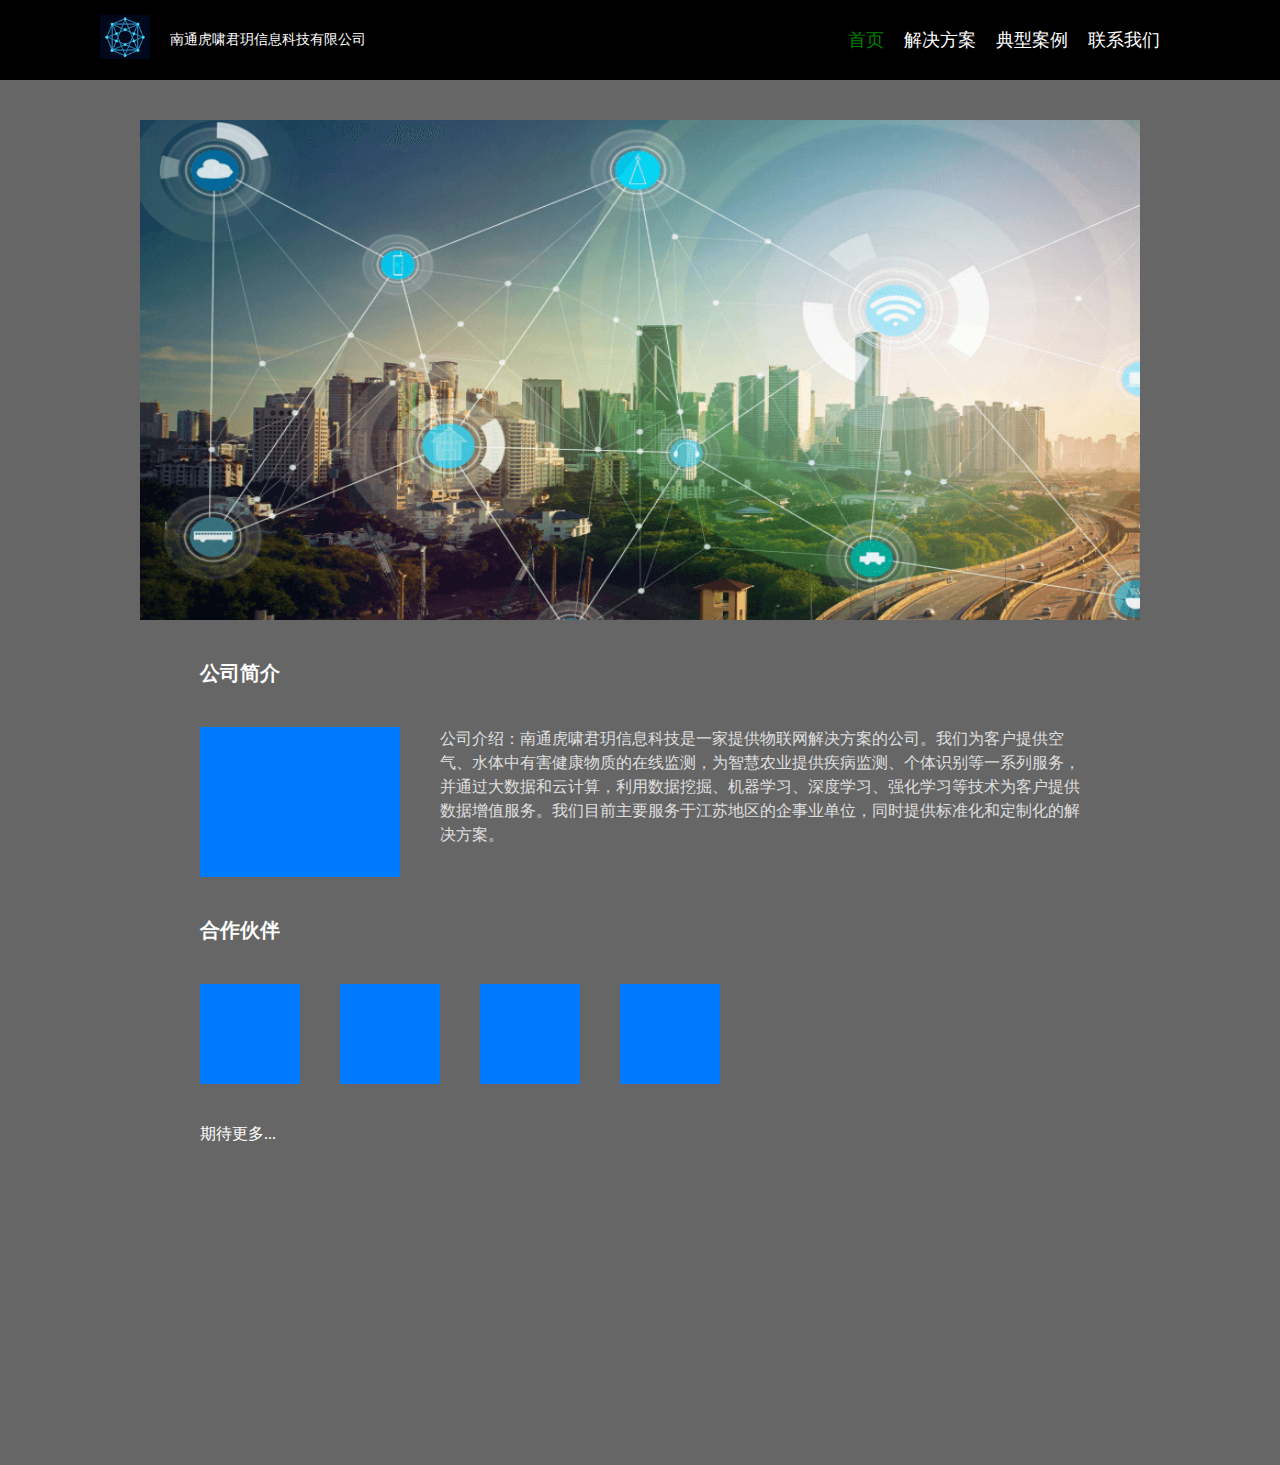
<file: index.html>
<!DOCTYPE html>
<html lang="en">
<head>
  <meta charset="UTF-8">
  <title>首页</title>
  <link rel="stylesheet" type="text/css" href="swiper-4.3.2.min.css">
  <link rel="stylesheet" type="text/css" href="style.css">
</head>
<body>
  <div class="header">

    <div class="company-name">
      <div class="logo"></div>
      南通虎啸君玥信息科技有限公司
    </div>
    <ul>
      <li class="active"><a href="#">首页</a></li>
      <!--<li><a href="product.html">产品中心</a></li>-->
      <li><a href="solution.html">解决方案</a></li>
      <li><a href="case.html">典型案例</a></li>
      <li><a href="contact.html">联系我们</a></li>
    </ul>
  </div>
  <div class="main">
    <div class="swiper-container">
      <div class="swiper-wrapper">
        <div class="swiper-slide"></div>
        <div class="swiper-slide"></div>
        <div class="swiper-slide"></div>
        <div class="swiper-slide"></div>
      </div>
    </div>
    <div class="company-desp">
      <div class="title">公司简介</div>
      <div class="company">
        <div class="logo"></div>
        <div class="details">
          公司介绍：南通虎啸君玥信息科技是一家提供物联网解决方案的公司。我们为客户提供空气、水体中有害健康物质的在线监测，为智慧农业提供疾病监测、个体识别等一系列服务，并通过大数据和云计算，利用数据挖掘、机器学习、深度学习、强化学习等技术为客户提供数据增值服务。我们目前主要服务于江苏地区的企事业单位，同时提供标准化和定制化的解决方案。
        </div>
      </div>
    </div>
    <div class="aliment">
      <div class="al-title">合作伙伴</div>
      <div class="el-container">
        <div class="al-element"></div>
        <div class="al-element"></div>
        <div class="al-element"></div>
        <div class="al-element"></div>
      </div>
    </div>
    <div class="more">期待更多...</div>
  </div>
  <div class="footer"></div>
  <script src="jquery.js"></script>
  <script src="swiper-4.3.2.min.js"></script>
  <script>
    var mySwiper = new Swiper('.swiper-container', {
      autoplay: true,//可选选项，自动滑动
    })
  </script>
</body>
</html>
</file>
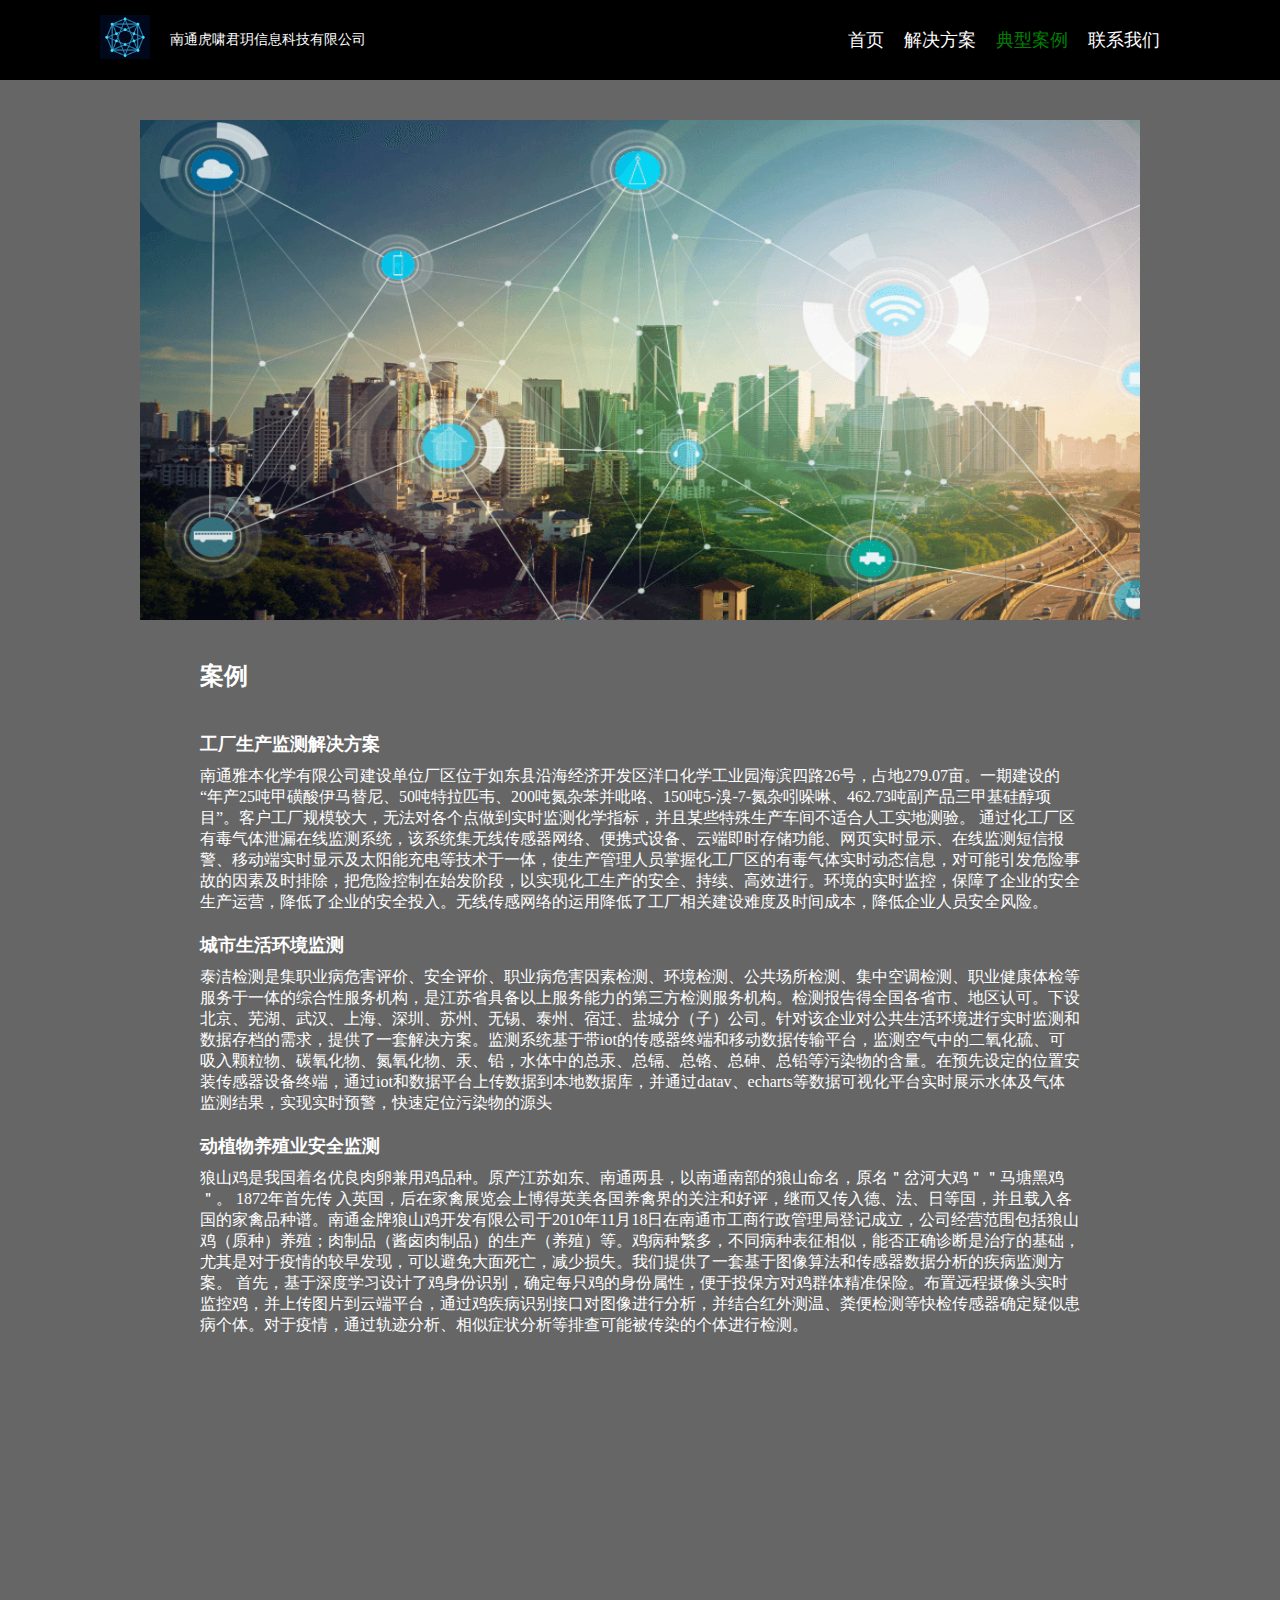
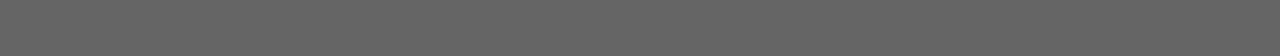
<file: case.html>
<!DOCTYPE html>
<html lang="en">
<head>
  <meta charset="UTF-8">
  <title>典型案例</title>
  <link rel="stylesheet" type="text/css" href="swiper-4.3.2.min.css">
  <link rel="stylesheet" type="text/css" href="style.css">
</head>
<body>
  <div class="header">

    <div class="company-name">
      <div class="logo"></div>
      南通虎啸君玥信息科技有限公司
    </div>
    <ul>
      <li><a href="index.html">首页</a></li>
      <!--<li><a href="product.html">产品中心</a></li>-->
      <li><a href="solution.html">解决方案</a></li>
      <li class="active"><a href="case.html">典型案例</a></li>
      <li><a href="contact.html">联系我们</a></li>
    </ul>
  </div>
  <div class="main">
    <div class="swiper-container">
      <div class="swiper-wrapper">
        <div class="swiper-slide"></div>
        <div class="swiper-slide"></div>
        <div class="swiper-slide"></div>
        <div class="swiper-slide"></div>
      </div>
    </div>
    <div class="case-container">
      <div class="title">案例</div>
      <ul class="case-list">
        <li class="case-list-item">
          <div class="sub-title">工厂生产监测解决方案</div>
          <div class="details">
            南通雅本化学有限公司建设单位厂区位于如东县沿海经济开发区洋口化学工业园海滨四路26号，占地279.07亩。一期建设的“年产25吨甲磺酸伊马替尼、50吨特拉匹韦、200吨氮杂苯并吡咯、150吨5-溴-7-氮杂吲哚啉、462.73吨副产品三甲基硅醇项目”。客户工厂规模较大，无法对各个点做到实时监测化学指标，并且某些特殊生产车间不适合人工实地测验。
            通过化工厂区有毒气体泄漏在线监测系统，该系统集无线传感器网络、便携式设备、云端即时存储功能、网页实时显示、在线监测短信报警、移动端实时显示及太阳能充电等技术于一体，使生产管理人员掌握化工厂区的有毒气体实时动态信息，对可能引发危险事故的因素及时排除，把危险控制在始发阶段，以实现化工生产的安全、持续、高效进行。环境的实时监控，保障了企业的安全生产运营，降低了企业的安全投入。无线传感网络的运用降低了工厂相关建设难度及时间成本，降低企业人员安全风险。
          </div>
        </li>
        <li class="case-list-item">
          <div class="sub-title">城市生活环境监测</div>
          <div class="details">
            泰洁检测是集职业病危害评价、安全评价、职业病危害因素检测、环境检测、公共场所检测、集中空调检测、职业健康体检等服务于一体的综合性服务机构，是江苏省具备以上服务能力的第三方检测服务机构。检测报告得全国各省市、地区认可。下设北京、芜湖、武汉、上海、深圳、苏州、无锡、泰州、宿迁、盐城分（子）公司。针对该企业对公共生活环境进行实时监测和数据存档的需求，提供了一套解决方案。监测系统基于带iot的传感器终端和移动数据传输平台，监测空气中的二氧化硫、可吸入颗粒物、碳氧化物、氮氧化物、汞、铅，水体中的总汞、总镉、总铬、总砷、总铅等污染物的含量。在预先设定的位置安装传感器设备终端，通过iot和数据平台上传数据到本地数据库，并通过datav、echarts等数据可视化平台实时展示水体及气体监测结果，实现实时预警，快速定位污染物的源头
          </div>
        </li>
        <li class="case-list-item">
          <div class="sub-title">动植物养殖业安全监测</div>
          <div class="details">狼山鸡是我国着名优良肉卵兼用鸡品种。原产江苏如东、南通两县，以南通南部的狼山命名，原名＂岔河大鸡＂＂马塘黑鸡＂。 1872年首先传
            入英国，后在家禽展览会上博得英美各国养禽界的关注和好评，继而又传入德、法、日等国，并且载入各国的家禽品种谱。南通金牌狼山鸡开发有限公司于2010年11月18日在南通市工商行政管理局登记成立，公司经营范围包括狼山鸡（原种）养殖；肉制品（酱卤肉制品）的生产（养殖）等。鸡病种繁多，不同病种表征相似，能否正确诊断是治疗的基础，尤其是对于疫情的较早发现，可以避免大面死亡，减少损失。我们提供了一套基于图像算法和传感器数据分析的疾病监测方案。
            首先，基于深度学习设计了鸡身份识别，确定每只鸡的身份属性，便于投保方对鸡群体精准保险。布置远程摄像头实时监控鸡，并上传图片到云端平台，通过鸡疾病识别接口对图像进行分析，并结合红外测温、粪便检测等快检传感器确定疑似患病个体。对于疫情，通过轨迹分析、相似症状分析等排查可能被传染的个体进行检测。
          </div>
        </li>
      </ul>
    </div>
  </div>
  <div class="footer"></div>
  <script src="jquery.js"></script>
  <script src="swiper-4.3.2.min.js"></script>
  <script>
    var mySwiper = new Swiper('.swiper-container', {
      autoplay: true,//可选选项，自动滑动
    })
  </script>
</body>
</html>
</file>
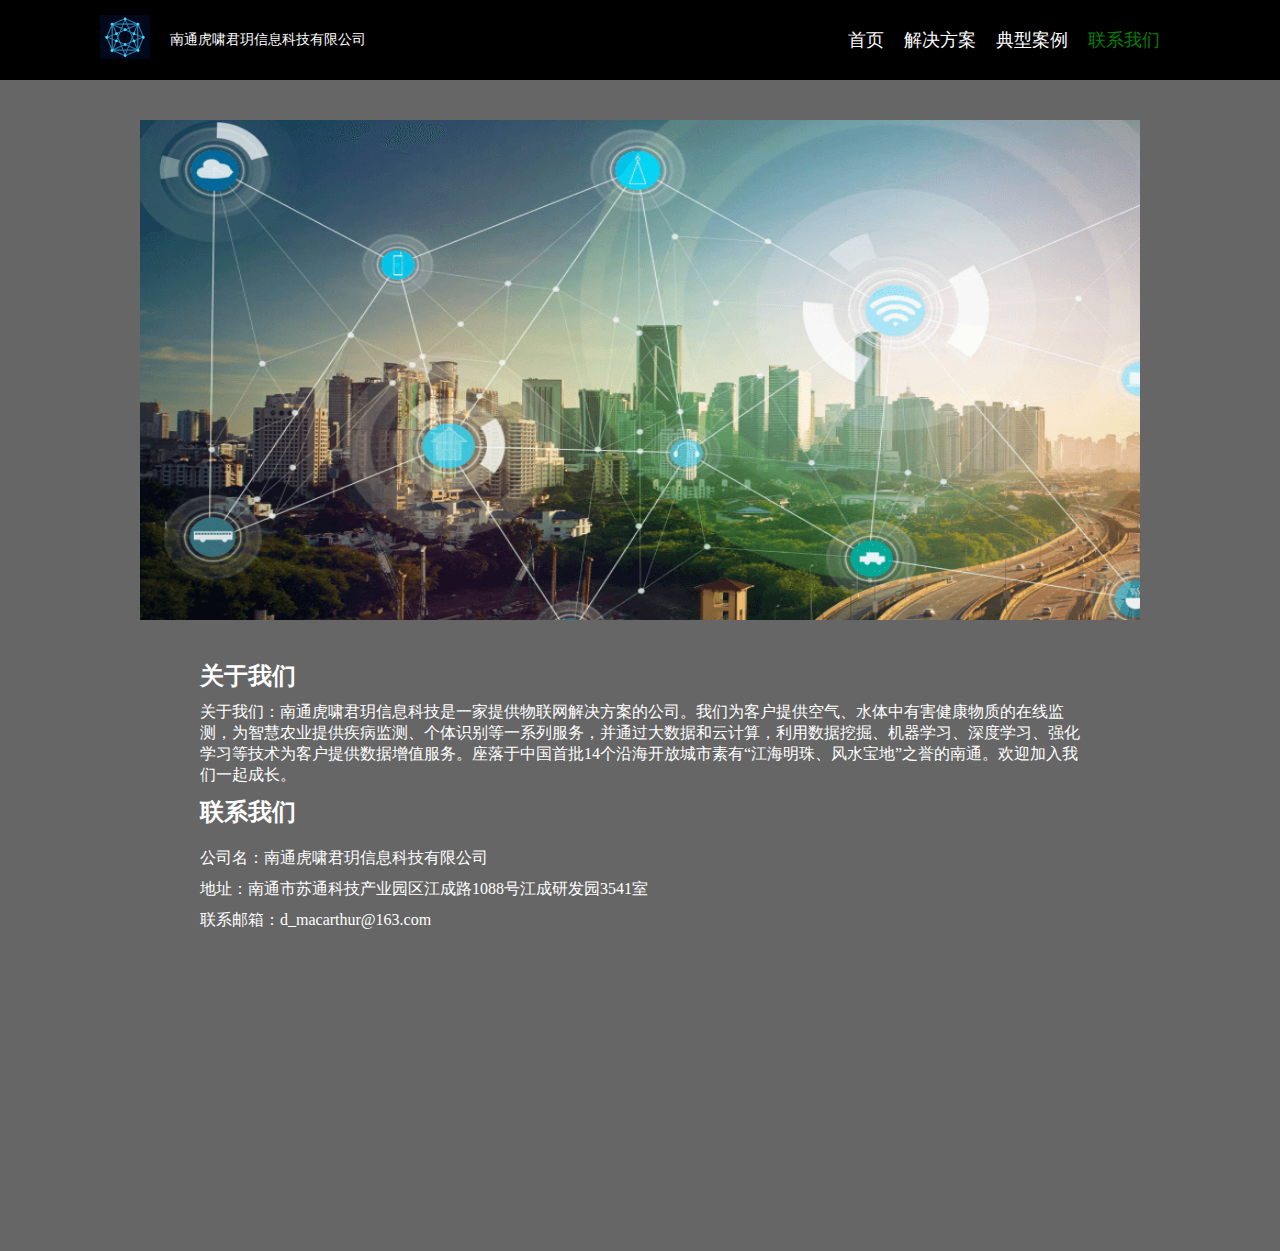
<file: contact.html>
<!DOCTYPE html>
<html lang="en">
<head>
  <meta charset="UTF-8">
  <title>联系我们</title>
  <link rel="stylesheet" type="text/css" href="swiper-4.3.2.min.css">
  <link rel="stylesheet" type="text/css" href="style.css">
</head>
<body>
  <div class="header">

    <div class="company-name">
      <div class="logo"></div>
      南通虎啸君玥信息科技有限公司
    </div>
    <ul>
      <li><a href="index.html">首页</a></li>
      <!--<li><a href="product.html">产品中心</a></li>-->
      <li><a href="solution.html">解决方案</a></li>
      <li><a href="case.html">典型案例</a></li>
      <li class="active"><a href="contact.html">联系我们</a></li>
    </ul>
  </div>
  <div class="main">
    <div class="swiper-container">
      <div class="swiper-wrapper">
        <div class="swiper-slide"></div>
        <div class="swiper-slide"></div>
        <div class="swiper-slide"></div>
        <div class="swiper-slide"></div>
      </div>
    </div>
    <div class="contact-container">
      <div class="about">
        <div class="title">关于我们</div>
        <div class="desp">
          关于我们：南通虎啸君玥信息科技是一家提供物联网解决方案的公司。我们为客户提供空气、水体中有害健康物质的在线监测，为智慧农业提供疾病监测、个体识别等一系列服务，并通过大数据和云计算，利用数据挖掘、机器学习、深度学习、强化学习等技术为客户提供数据增值服务。座落于中国首批14个沿海开放城市素有“江海明珠、风水宝地”之誉的南通。欢迎加入我们一起成长。
        </div>
      </div>
      <div class="contact">
        <div class="title">联系我们</div>
        <ul class="contact-list">
          <li class="contact-list-item">公司名：南通虎啸君玥信息科技有限公司</li>
          <li class="contact-list-item">地址：南通市苏通科技产业园区江成路1088号江成研发园3541室</li>
          <li class="contact-list-item">联系邮箱：d_macarthur@163.com</li>
        </ul>
      </div>
    </div>
  </div>
  <div class="footer"></div>
  <script src="jquery.js"></script>
  <script src="swiper-4.3.2.min.js"></script>
  <script>
    var mySwiper = new Swiper('.swiper-container', {
      autoplay: true,//可选选项，自动滑动
    })
  </script>
</body>
</html>
</file>
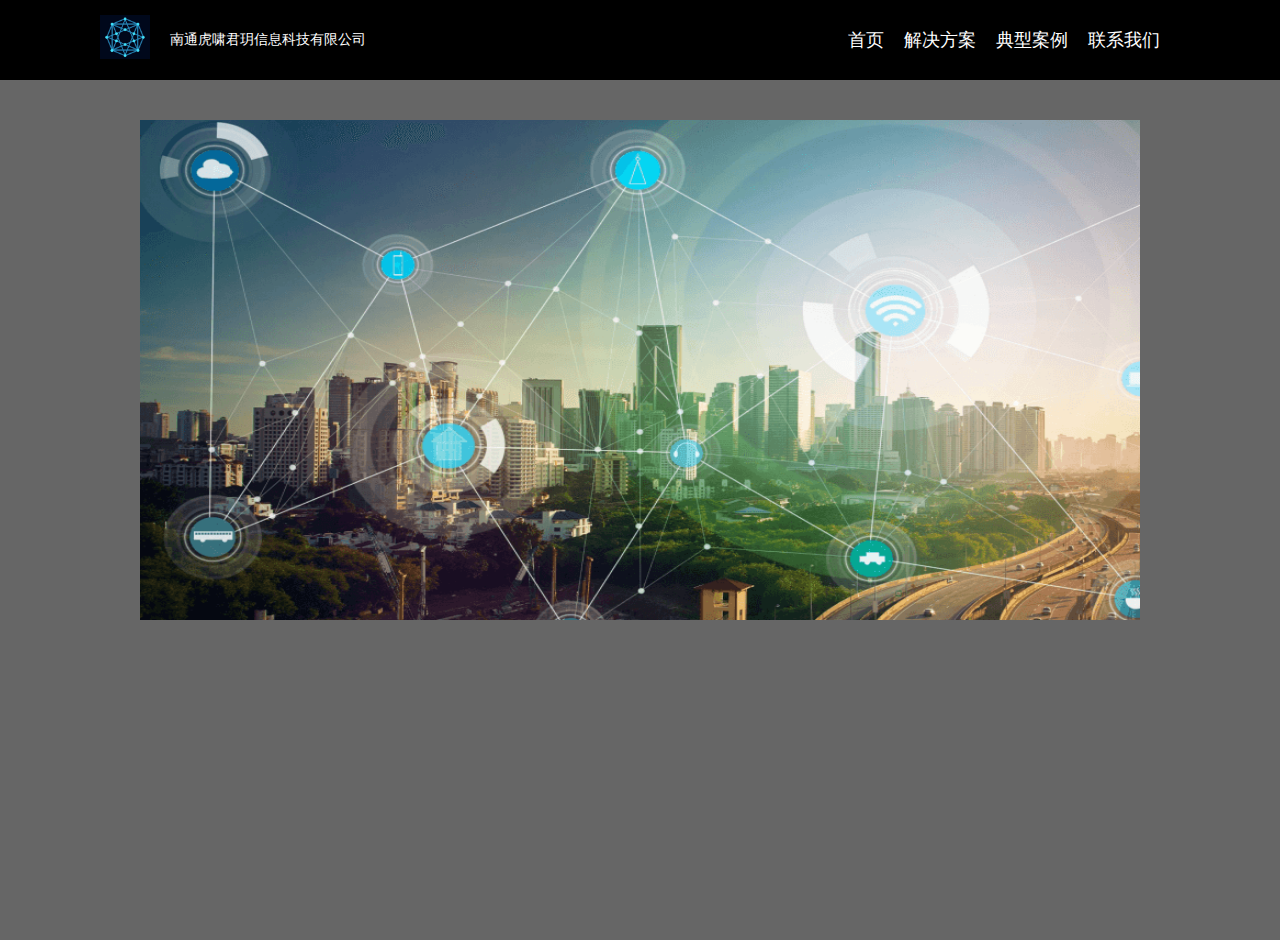
<file: product.html>
<!DOCTYPE html>
<html lang="en">
<head>
  <meta charset="UTF-8">
  <title>产品中心</title>
  <link rel="stylesheet" type="text/css" href="swiper-4.3.2.min.css">
  <link rel="stylesheet" type="text/css" href="style.css">
</head>
<body>
  <div class="header">
    <div class="company-name">
      <div class="logo"></div>
      南通虎啸君玥信息科技有限公司
    </div>
    <ul>
      <li><a href="index.html">首页</a></li>
      <!--<li class="active"><a href="product.html">产品中心</a></li>-->
      <li><a href="solution.html">解决方案</a></li>
      <li><a href="case.html">典型案例</a></li>
      <li><a href="contact.html">联系我们</a></li>
    </ul>
  </div>
  <div class="main">
    <div class="swiper-container">
      <div class="swiper-wrapper">
        <div class="swiper-slide"></div>
        <div class="swiper-slide"></div>
        <div class="swiper-slide"></div>
        <div class="swiper-slide"></div>
      </div>
    </div>
  </div>
  <div class="footer"></div>
  <script src="jquery.js"></script>
  <script src="swiper-4.3.2.min.js"></script>
  <script>
    var mySwiper = new Swiper('.swiper-container', {
      autoplay: true,//可选选项，自动滑动
    })
  </script>
</body>
</html>
</file>
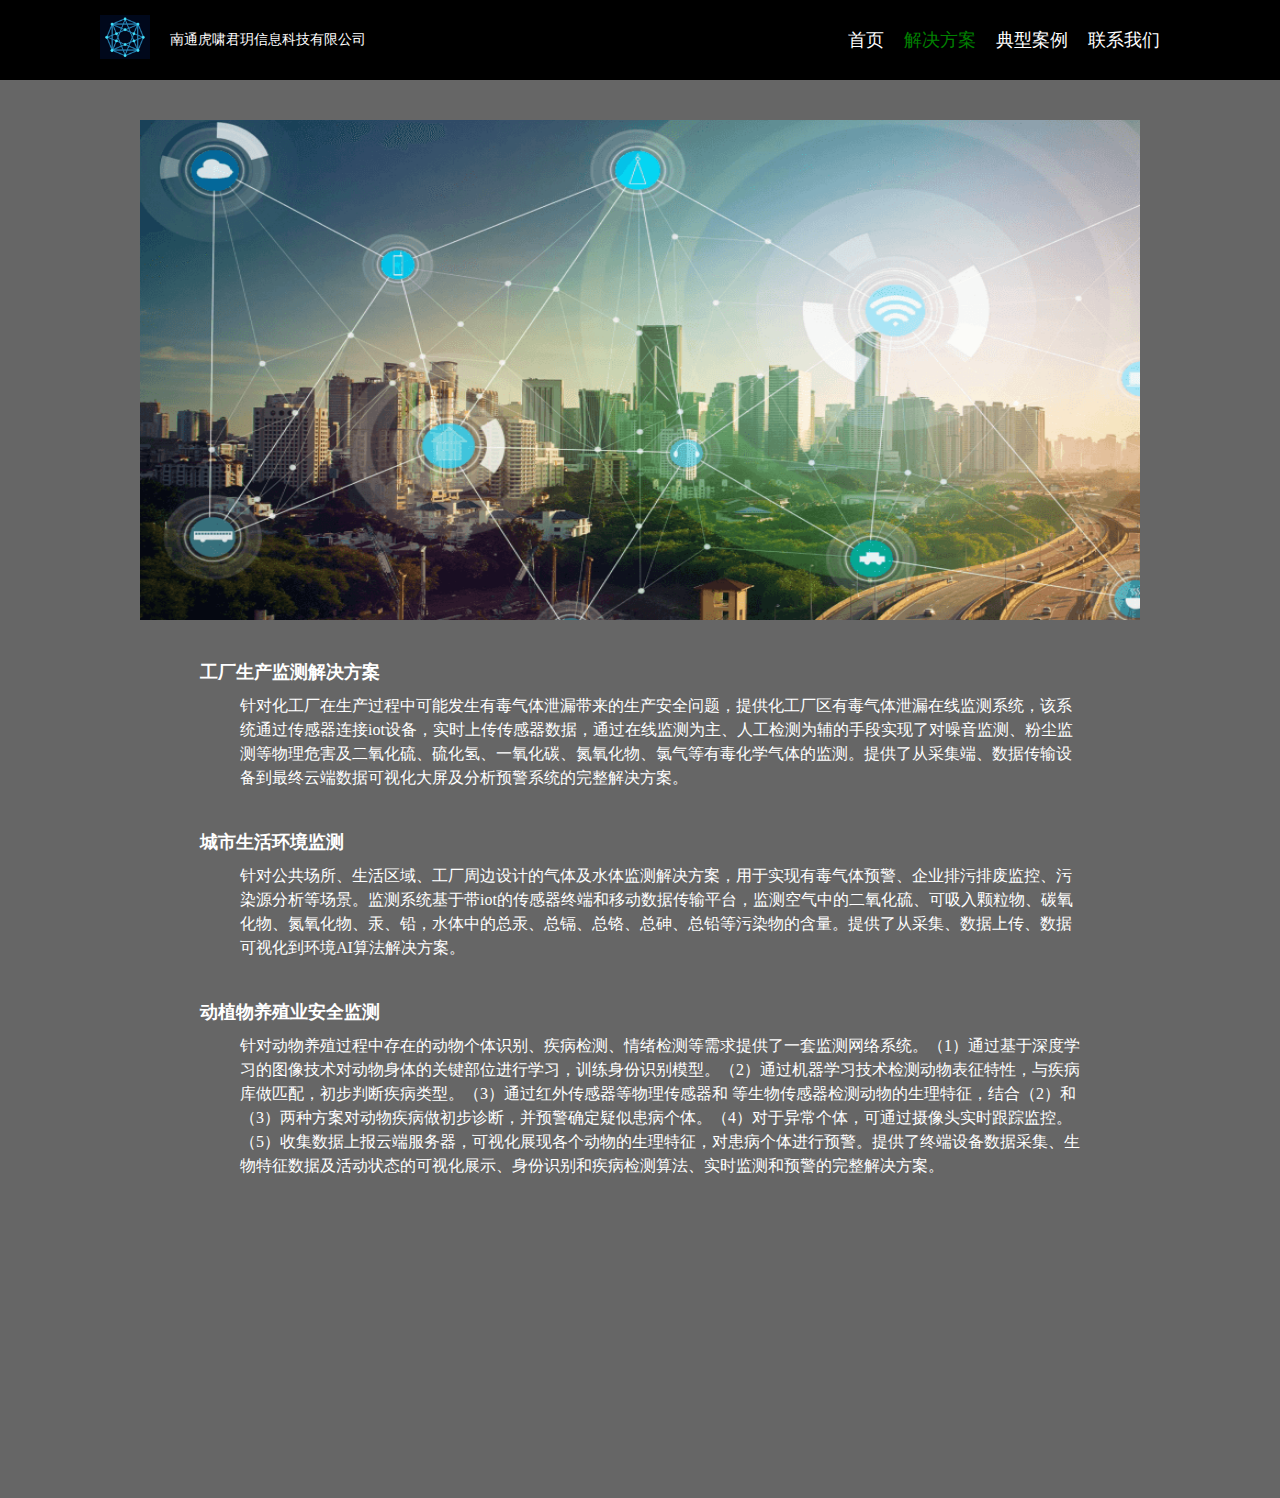
<file: solution.html>
<!DOCTYPE html>
<html lang="en">
<head>
  <meta charset="UTF-8">
  <title>解决方案</title>
  <link rel="stylesheet" type="text/css" href="swiper-4.3.2.min.css">
  <link rel="stylesheet" type="text/css" href="style.css">
</head>
<body>
  <div class="header">

    <div class="company-name">
      <div class="logo"></div>
      南通虎啸君玥信息科技有限公司
    </div>
    <ul>
      <li><a href="index.html">首页</a></li>
      <!--<li><a href="product.html">产品中心</a></li>-->
      <li class="active"><a href="solution.html">解决方案</a></li>
      <li><a href="case.html">典型案例</a></li>
      <li><a href="contact.html">联系我们</a></li>
    </ul>
  </div>
  <div class="main">
    <div class="swiper-container">
      <div class="swiper-wrapper">
        <div class="swiper-slide"></div>
        <div class="swiper-slide"></div>
        <div class="swiper-slide"></div>
        <div class="swiper-slide"></div>
      </div>
    </div>
    <div class="solution-container">
      <div class="title"></div>
      <ul class="solutions">
        <li class="solution-list">
          <div class="sub-title">工厂生产监测解决方案</div>
          <div class="details">
            针对化工厂在生产过程中可能发生有毒气体泄漏带来的生产安全问题，提供化工厂区有毒气体泄漏在线监测系统，该系统通过传感器连接iot设备，实时上传传感器数据，通过在线监测为主、人工检测为辅的手段实现了对噪音监测、粉尘监测等物理危害及二氧化硫、硫化氢、一氧化碳、氮氧化物、氯气等有毒化学气体的监测。提供了从采集端、数据传输设备到最终云端数据可视化大屏及分析预警系统的完整解决方案。
          </div>
        </li>
        <li class="solution-list">
          <div class="sub-title"> 城市生活环境监测</div>
          <div class="details">
            针对公共场所、生活区域、工厂周边设计的气体及水体监测解决方案，用于实现有毒气体预警、企业排污排废监控、污染源分析等场景。监测系统基于带iot的传感器终端和移动数据传输平台，监测空气中的二氧化硫、可吸入颗粒物、碳氧化物、氮氧化物、汞、铅，水体中的总汞、总镉、总铬、总砷、总铅等污染物的含量。提供了从采集、数据上传、数据可视化到环境AI算法解决方案。
          </div>
        </li>
        <li class="solution-list">
          <div class="sub-title">动植物养殖业安全监测</div>
          <div class="details">
            针对动物养殖过程中存在的动物个体识别、疾病检测、情绪检测等需求提供了一套监测网络系统。（1）通过基于深度学习的图像技术对动物身体的关键部位进行学习，训练身份识别模型。（2）通过机器学习技术检测动物表征特性，与疾病库做匹配，初步判断疾病类型。（3）通过红外传感器等物理传感器和
            等生物传感器检测动物的生理特征，结合（2）和（3）两种方案对动物疾病做初步诊断，并预警确定疑似患病个体。（4）对于异常个体，可通过摄像头实时跟踪监控。（5）收集数据上报云端服务器，可视化展现各个动物的生理特征，对患病个体进行预警。提供了终端设备数据采集、生物特征数据及活动状态的可视化展示、身份识别和疾病检测算法、实时监测和预警的完整解决方案。
          </div>
        </li>
      </ul>
    </div>
  </div>
  <div class="footer"></div>
  <script src="jquery.js"></script>
  <script src="swiper-4.3.2.min.js"></script>
  <script>
    var mySwiper = new Swiper('.swiper-container', {
      autoplay: true,//可选选项，自动滑动
    })
  </script>
</body>
</html>
</file>
<file: style.css>
html, body {
    margin: 0;
    padding: 0;
}

a {
    text-decoration: none;
    color: #fff;
}

ul, li {
    list-style: none;
    margin: 0;
    padding: 0;
}

.header {
    display: flex;
    justify-content: space-between;
    padding: 0 120px 0 80px;
    height: 80px;
    background-color: black;
    color: #fff;
    font-size: 18px;
}

.header .company-name {
    display: flex;
    align-items: center;
    align-self: center;
    color: #fff;
    font-size: 14px;
}

.header .company-name .logo {
    margin: 0 20px;
    background-image: url(./images/logo.png);
    background-size: contain;
    background-repeat: no-repeat;
    width: 50px;
    height: 50px;
}

.header ul, .header ul li {
    list-style: none;
    margin: 0;
    padding: 0;
}

.header ul {
    display: flex;
    align-items: center;
}

.header ul li {
    margin-left: 20px;
}

.header ul .active a {
    color: green !important;
}

.main {
    display: flex;
    flex-direction: column;
    background-color: rgba(0, 0, 0, 0.6);
}

.swiper-container {
    margin-top: 40px;
    width: 1000px;
    height: 500px;
}

.main .swiper-wrapper {

}

.swiper-slide {
    display: flex;
    justify-content: center;
    align-items: center;
    background-size: 100% 100%;
    background-repeat: no-repeat;
}

.swiper-slide:nth-child(1) {
    background-image: url(images/WechatIMG380.png);
}

.swiper-slide:nth-child(2) {
    background-image: url(images/WechatIMG381.png);
}

.swiper-slide:nth-child(3) {
    background-image: url(images/WechatIMG382.png);
}

.swiper-slide:nth-child(4) {
    background-image: url(images/WechatIMG383.png);
}

/*
公司简介
*/
.main .company-desp {
    margin: 40px 200px 0;
}

.main .company-desp .title {
    font-size: 20px;
    font-weight: bold;
    color: #fff;
}

.main .company-desp .company {
    display: flex;
    padding-top: 40px;
}

.main .company-desp .logo {
    width: 200px;
    height: 150px;
    background-color: #007aff;
}

.main .company-desp .details {
    flex: 1;
    margin-left: 40px;
    word-break: break-all;
    font-size: 16px;
    line-height: 1.5;
    color: rgba(255, 255, 255, 0.8);
}

.main .more {
    margin: 40px 200px 0;
    font-size: 16px;
    color: #fff;
}

.main .aliment {
    margin: 40px 200px 0;
}

.main .aliment .al-title {
    font-size: 20px;
    font-weight: bold;
    color: #fff;
}

.main .aliment .el-container {
    display: flex;
    padding-top: 40px;
}

.main .aliment .el-container .al-element {
    width: 100px;
    height: 100px;
    margin-left: 40px;
    background-color: #007aff;
}

.main .aliment .el-container .al-element:first-child {
    margin-left: 0;
}

/*
解决方案
*/
.main .solution-container {
    margin: 40px 200px 0;
    color: #fff;
}

.main .solution-container .solution-list {
    display: flex;
    flex-direction: column;
    margin-top: 40px;
}

.main .solution-container .solution-list:first-child {
    margin-top: 0;
}

.main .solution-container .solution-list .sub-title {
    font-size: 18px;
    font-weight: bold;
}

.main .solution-container .solution-list .details {
    font-size: 16px;
    line-height: 1.5;
    margin-top: 10px;
    margin-left: 40px;
    word-break: break-all;
}

/*
case
*/

.main .case-container {
    margin: 40px 200px 0;
    color: #fff;
}

.main .case-container .title {
    font-size: 24px;
    font-weight: bold;
    color: #fff;
}

.main .case-container .case-list {
    margin-top: 40px;
}

.main .case-container .case-list .case-list-item {
    margin-top: 20px;
}

.main .case-container .case-list .case-list-item .sub-title {
    font-size: 18px;
    font-weight: bold;
    color: #fff;
}

.main .case-container .case-list .case-list-item .details {
    font-size: 16px;
    color: #fff;
    margin-top: 10px;
}

/*
联系我们
*/
.contact-container {
    margin: 40px 200px 0;
    color: #fff;
}

.contact-container .title {
    font-size: 24px;
    font-weight: bold;
    color: #fff;
}

.contact-container .desp {
    font-size: 16px;
    color: #fff;
    margin-top: 10px;
}

.contact-container .contact .title {
    font-size: 24px;
    color: #fff;
    font-weight: bold;
    margin-top: 10px;
}

.contact-list {
    margin-top: 20px;
}

.contact-list-item {
    margin-top: 10px;
    font-size: 16px;
}

.footer {
    height: 320px;
    background-color: rgba(0, 0, 0, 0.6);
}
</file>
